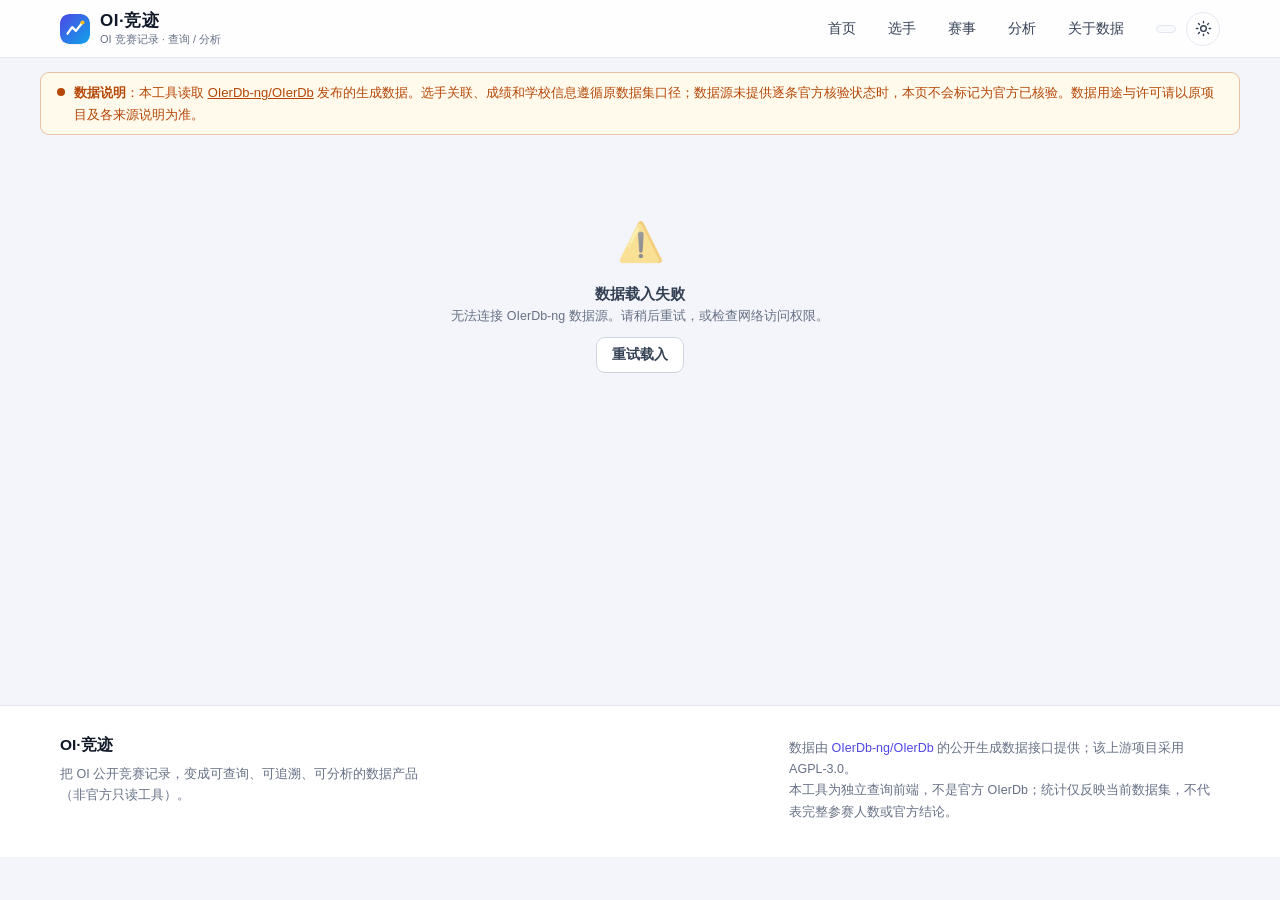
<file: index.html>
<!DOCTYPE html>
<html lang="zh-CN" data-theme="light">
<head>
<meta charset="UTF-8">
<meta name="viewport" content="width=device-width, initial-scale=1.0">
<title>OI·竞迹 — OIer 数据查询与分析</title>
<meta name="description" content="面向 OI 公开竞赛记录的查询与分析平台：选手档案、赛事结果、学校/地区分析、选手历程时间线。">
<link rel="stylesheet" href="assets/styles.css">
<link rel="icon" href="data:image/svg+xml,%3Csvg xmlns='http://www.w3.org/2000/svg' viewBox='0 0 32 32'%3E%3Crect width='32' height='32' rx='8' fill='%234338ca'/%3E%3Ctext x='16' y='22' font-size='15' font-family='sans-serif' font-weight='700' fill='white' text-anchor='middle'%3EOI%3C/text%3E%3C/svg%3E">
</head>
<body>

<header class="topbar">
  <div class="topbar-inner">
    <a class="brand" href="#/" aria-label="返回首页">
      <span class="brand-logo" aria-hidden="true">
        <svg viewBox="0 0 32 32" width="30" height="30">
          <rect width="32" height="32" rx="9" fill="url(#bg-grad)"></rect>
          <defs><linearGradient id="bg-grad" x1="0" y1="0" x2="1" y2="1">
            <stop offset="0" stop-color="#4f46e5"></stop><stop offset="1" stop-color="#0ea5e9"></stop>
          </linearGradient></defs>
          <path d="M8 21 L13 14 L17 18 L24 9" stroke="#fff" stroke-width="2.4" fill="none" stroke-linecap="round" stroke-linejoin="round"></path>
          <circle cx="24" cy="9" r="2.2" fill="#fbbf24"></circle>
        </svg>
      </span>
      <span class="brand-text">
        <b>OI·竞迹</b>
        <small>OI 竞赛记录 · 查询 / 分析</small>
      </span>
    </a>
    <nav class="mainnav" id="mainnav" aria-label="主导航">
      <a href="#/" data-nav="home">首页</a>
      <a href="#/players" data-nav="players">选手</a>
      <a href="#/contests" data-nav="contests">赛事</a>
      <a href="#/analysis" data-nav="analysis">分析</a>
      <a href="#/about" data-nav="about">关于数据</a>
    </nav>
    <div class="top-actions">
      <span class="ver-chip" id="ver-chip" title="OIerDb 数据版本"></span>
      <button class="theme-toggle" id="theme-toggle" type="button" aria-label="切换深浅色主题" title="切换深浅色主题">
        <svg class="ic-sun" viewBox="0 0 24 24" width="17" height="17" fill="none" stroke="currentColor" stroke-width="2" stroke-linecap="round"><circle cx="12" cy="12" r="4"></circle><path d="M12 2v2M12 20v2M4.9 4.9l1.4 1.4M17.7 17.7l1.4 1.4M2 12h2M20 12h2M4.9 19.1l1.4-1.4M17.7 6.3l1.4-1.4"></path></svg>
        <svg class="ic-moon" viewBox="0 0 24 24" width="17" height="17" fill="none" stroke="currentColor" stroke-width="2" stroke-linecap="round" stroke-linejoin="round"><path d="M21 12.8A9 9 0 1 1 11.2 3a7 7 0 0 0 9.8 9.8z"></path></svg>
      </button>
    </div>
  </div>
</header>

<div class="demo-banner" role="note">
  <span class="demo-banner-dot" aria-hidden="true"></span>
  <span><b>数据说明</b>：本工具读取 <a href="https://github.com/OIerDb-ng/OIerDb" target="_blank" rel="noopener">OIerDb-ng/OIerDb</a> 发布的生成数据。选手关联、成绩和学校信息遵循原数据集口径；数据源未提供逐条官方核验状态时，本页不会标记为官方已核验。数据用途与许可请以原项目及各来源说明为准。</span>
</div>

<main id="view" tabindex="-1"></main>

<footer class="site-footer">
  <div class="footer-inner">
    <div class="footer-brand">
      <b>OI·竞迹</b>
      <p>把 OI 公开竞赛记录，变成可查询、可追溯、可分析的数据产品（非官方只读工具）。</p>
    </div>
    <div class="footer-meta" id="footer-meta"></div>
    <div class="footer-note">
      数据由 <a href="https://github.com/OIerDb-ng/OIerDb" target="_blank" rel="noopener">OIerDb-ng/OIerDb</a> 的公开生成数据接口提供；该上游项目采用 AGPL-3.0。<br>
      本工具为独立查询前端，不是官方 OIerDb；统计仅反映当前数据集，不代表完整参赛人数或官方结论。
    </div>
  </div>
</footer>

<div id="toast" class="toast" role="status" aria-live="polite"></div>

<script src="assets/data.js"></script>
<script src="assets/app.js"></script>
</body>
</html>
</file>
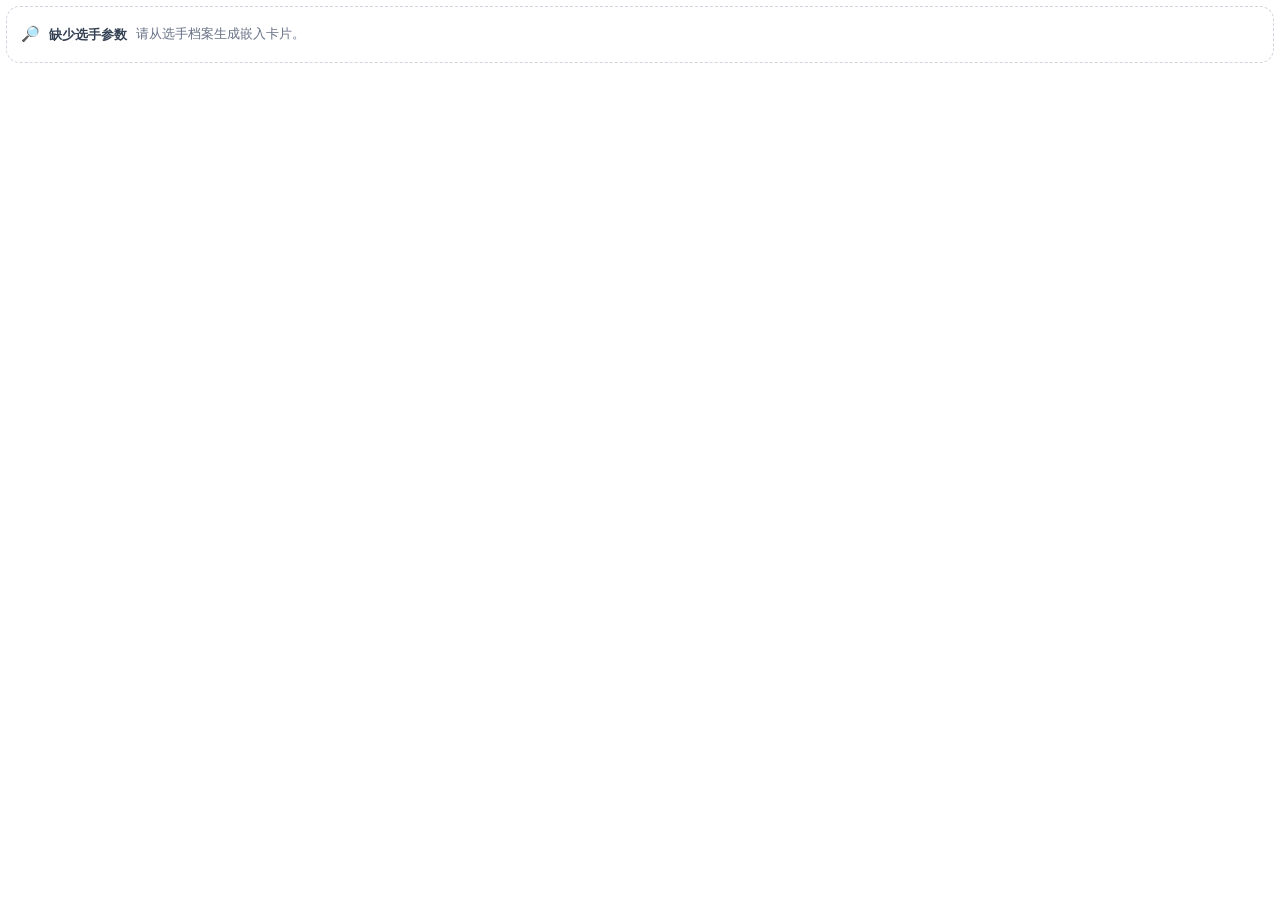
<file: card.html>
<!DOCTYPE html>
<html lang="zh-CN" data-theme="light">
<head>
<meta charset="UTF-8">
<meta name="viewport" content="width=device-width, initial-scale=1.0">
<title>选手卡片 · OI·竞迹</title>
<meta name="robots" content="noindex">
<meta name="color-scheme" content="light dark">
<link rel="stylesheet" href="assets/styles.css">
<link rel="stylesheet" href="assets/card.css">
<link rel="icon" href="data:image/svg+xml,%3Csvg xmlns='http://www.w3.org/2000/svg' viewBox='0 0 32 32'%3E%3Crect width='32' height='32' rx='8' fill='%234338ca'/%3E%3Ctext x='16' y='22' font-size='15' font-family='sans-serif' font-weight='700' fill='white' text-anchor='middle'%3EOI%3C/text%3E%3C/svg%3E">
</head>
<body class="card-page">
<div id="card"><div class="oc-state"><span class="oc-state-ic">⏳</span><b>正在载入…</b></div></div>
<script src="assets/card.js"></script>
</body>
</html>
</file>
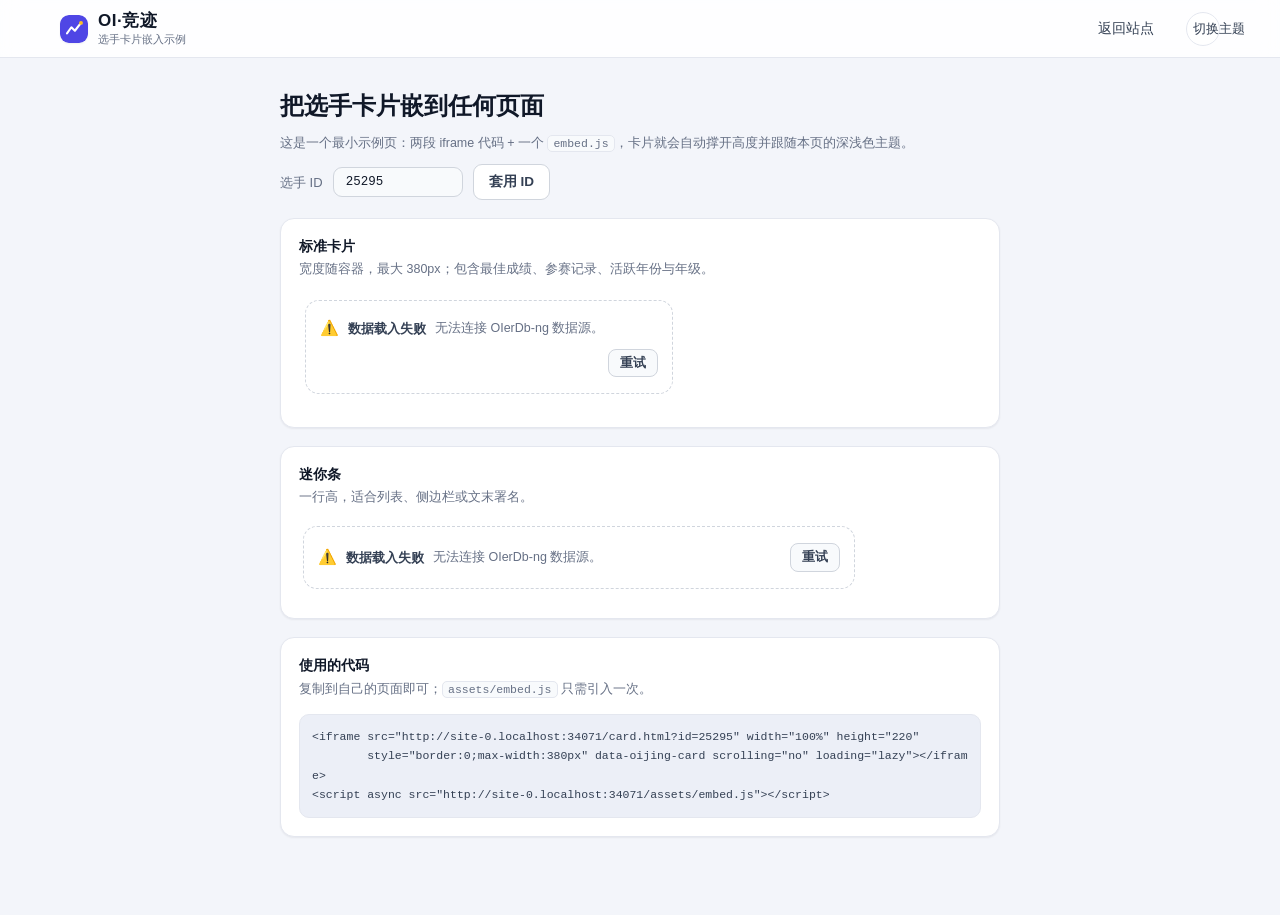
<file: embed-demo.html>
<!DOCTYPE html>
<html lang="zh-CN">
<head>
<meta charset="UTF-8">
<meta name="viewport" content="width=device-width, initial-scale=1.0">
<title>嵌入示例 · OI·竞迹 选手卡片</title>
<link rel="stylesheet" href="assets/styles.css">
<style>
  .demo-wrap { max-width: 760px; margin: 0 auto; padding: 32px 20px 60px; }
  .demo-wrap h1 { font-size: 24px; }
  .demo-block {
    background: var(--surface); border: 1px solid var(--line); border-radius: var(--radius);
    padding: 18px; margin-bottom: 18px; box-shadow: var(--shadow-sm);
  }
  .demo-block h2 { font-size: 14px; margin: 0 0 4px; }
  .demo-block p { font-size: 12.5px; color: var(--muted); margin: 0 0 14px; }
  .demo-bar { display: flex; gap: 10px; align-items: center; flex-wrap: wrap; margin-bottom: 18px; }
  .demo-person { display: flex; gap: 10px; align-items: center; flex-wrap: wrap; font-size: 13px; color: var(--muted); }
  .demo-person input {
    padding: 7px 12px; border-radius: 9px; border: 1px solid var(--line-strong);
    background: var(--surface-2); color: var(--ink); font-family: var(--mono); font-size: 12.5px; width: 130px;
  }
  #demo-theme { white-space: nowrap; }
  .demo-wrap code { font-family: var(--mono); font-size: 11.5px; background: var(--surface-2); border: 1px solid var(--line); border-radius: 5px; padding: 1px 5px; }
</style>
</head>
<body>

<header class="topbar">
  <div class="topbar-inner">
    <a class="brand" href="./">
      <span class="brand-logo" aria-hidden="true">
        <svg viewBox="0 0 32 32" width="28" height="28"><rect width="32" height="32" rx="9" fill="#4f46e5"></rect>
        <path d="M8 21 L13 14 L17 18 L24 9" stroke="#fff" stroke-width="2.4" fill="none" stroke-linecap="round" stroke-linejoin="round"></path>
        <circle cx="24" cy="9" r="2.2" fill="#fbbf24"></circle></svg>
      </span>
      <span class="brand-text"><b>OI·竞迹</b><small>选手卡片嵌入示例</small></span>
    </a>
    <nav class="mainnav" style="margin-left:auto"><a href="./">返回站点</a></nav>
    <button class="theme-toggle" id="demo-theme" type="button" title="切换深浅色">切换主题</button>
  </div>
</header>

<div class="demo-wrap">
  <h1>把选手卡片嵌到任何页面</h1>
  <p class="small muted">这是一个最小示例页：两段 iframe 代码 + 一个 <code>embed.js</code>，卡片就会自动撑开高度并跟随本页的深浅色主题。</p>

  <div class="demo-bar">
    <span class="demo-person">选手 ID <input id="demo-id" value="25295" inputmode="numeric"></span>
    <button class="btn" id="demo-apply" type="button">套用 ID</button>
  </div>

  <div class="demo-block">
    <h2>标准卡片</h2>
    <p>宽度随容器，最大 380px；包含最佳成绩、参赛记录、活跃年份与年级。</p>
    <iframe id="f-card" src="card.html?id=25295" width="100%" height="220" data-oijing-card scrolling="no"
            loading="lazy" style="border:0;max-width:380px"></iframe>
  </div>

  <div class="demo-block">
    <h2>迷你条</h2>
    <p>一行高，适合列表、侧边栏或文末署名。</p>
    <iframe id="f-mini" src="card.html?id=25295&variant=mini" width="100%" height="68" data-oijing-card scrolling="no"
            loading="lazy" style="border:0;max-width:560px"></iframe>
  </div>

  <div class="demo-block">
    <h2>使用的代码</h2>
    <p>复制到自己的页面即可；<code>assets/embed.js</code> 只需引入一次。</p>
    <pre id="demo-code" style="margin:0;padding:12px;overflow:auto;background:var(--bg-soft);border:1px solid var(--line);border-radius:10px;font-family:var(--mono);font-size:11.5px;line-height:1.7;color:var(--ink-2);white-space:pre-wrap;word-break:break-all"></pre>
  </div>
</div>

<div id="toast" class="toast" role="status" aria-live="polite"></div>

<script>
(function () {
  var base = location.href.replace(/[^/]*$/, '');
  function render() {
    var id = (document.getElementById('demo-id').value || '').trim() || '25295';
    document.getElementById('f-card').src = 'card.html?id=' + encodeURIComponent(id);
    document.getElementById('f-mini').src = 'card.html?id=' + encodeURIComponent(id) + '&variant=mini';
    document.getElementById('demo-code').textContent =
      '<iframe src="' + base + 'card.html?id=' + id + '" width="100%" height="220"\n' +
      '        style="border:0;max-width:380px" data-oijing-card scrolling="no" loading="lazy"></iframe>\n' +
      '<script async src="' + base + 'assets/embed.js"><\/script>';
  }
  document.getElementById('demo-apply').addEventListener('click', render);
  document.getElementById('demo-theme').addEventListener('click', function () {
    var next = document.documentElement.getAttribute('data-theme') === 'dark' ? 'light' : 'dark';
    document.documentElement.setAttribute('data-theme', next);
    Array.prototype.forEach.call(document.querySelectorAll('iframe'), function (f) {
      try { f.contentWindow.postMessage({ type: 'oijing-card-theme', theme: next }, '*'); } catch (e) {}
    });
  });
  var saved = null;
  try { saved = localStorage.getItem('oijing-theme'); } catch (e) {}
  document.documentElement.setAttribute('data-theme', saved || 'light');
  render();
})();
</script>
<script async src="assets/embed.js"></script>
</body>
</html>
</file>
<file: assets/styles.css>
/* ============================================================
   OI·竞迹 — styles.css
   设计系统：CSS 变量 + 浅色/深色主题
   ============================================================ */

:root {
  --bg: #f3f5fa;
  --bg-soft: #eceff7;
  --surface: #ffffff;
  --surface-2: #f8fafc;
  --ink: #101828;
  --ink-2: #344054;
  --muted: #667085;
  --line: #e4e7ef;
  --line-strong: #d0d5dd;

  --primary: #4f46e5;
  --primary-deep: #4338ca;
  --primary-soft: #eef2ff;
  --primary-ink: #3730a3;

  --ok: #067647;
  --ok-soft: #ecfdf3;
  --warn: #b54708;
  --warn-soft: #fffaeb;
  --danger: #b42318;
  --danger-soft: #fef3f2;

  --gold: #b45309;   --gold-bg: #fef3c7;   --gold-bd: #fcd34d;
  --silver: #475467; --silver-bg: #f2f4f7; --silver-bd: #d0d5dd;
  --bronze: #93370d; --bronze-bg: #ffedd5; --bronze-bd: #fdba74;
  --a1: #b42318;     --a1-bg: #fee4e2;     --a1-bd: #fda29b;
  --a2: #175cd3;     --a2-bg: #d1e9ff;     --a2-bd: #84caff;
  --a3: #475467;     --a3-bg: #f2f4f7;     --a3-bd: #d0d5dd;

  --t-noi: #4f46e5;
  --t-noip: #0e9fdd;
  --t-csps: #12b76a;
  --t-cspj: #f79009;

  --radius: 14px;
  --radius-sm: 9px;
  --shadow: 0 1px 2px rgba(16, 24, 40, .05), 0 8px 24px rgba(16, 24, 40, .07);
  --shadow-sm: 0 1px 2px rgba(16, 24, 40, .06);
  --font: -apple-system, BlinkMacSystemFont, "Segoe UI", "PingFang SC", "Hiragino Sans GB",
          "Microsoft YaHei", "Noto Sans CJK SC", "Source Han Sans SC", sans-serif;
  --mono: ui-monospace, SFMono-Regular, "SF Mono", Menlo, Consolas, "Liberation Mono", monospace;
}

[data-theme="dark"] {
  --bg: #0b1120;
  --bg-soft: #0e1526;
  --surface: #131c31;
  --surface-2: #182238;
  --ink: #e9eefb;
  --ink-2: #c6d0e4;
  --muted: #8b98b5;
  --line: #24304d;
  --line-strong: #33415f;

  --primary: #818cf8;
  --primary-deep: #6d7bf7;
  --primary-soft: #232d52;
  --primary-ink: #a5b4fc;

  --ok: #75e0a7;   --ok-soft: #14291e;
  --warn: #fdb022; --warn-soft: #2b2013;
  --danger: #fda29b; --danger-soft: #2e1a18;

  --gold: #fcd34d;   --gold-bg: #3a2c10;   --gold-bd: #6b4f16;
  --silver: #cbd5e1; --silver-bg: #24304d; --silver-bd: #3b4a6b;
  --bronze: #fdba74; --bronze-bg: #38240f; --bronze-bd: #6b4419;
  --a1: #fda29b;     --a1-bg: #3a1a17;     --a1-bd: #6b2f29;
  --a2: #84caff;     --a2-bg: #12283f;     --a2-bd: #1e4a72;
  --a3: #cbd5e1;     --a3-bg: #24304d;     --a3-bd: #3b4a6b;

  --shadow: 0 1px 2px rgba(0, 0, 0, .4), 0 8px 24px rgba(0, 0, 0, .35);
  --shadow-sm: 0 1px 2px rgba(0, 0, 0, .35);
}

* { box-sizing: border-box; }
html { scroll-behavior: smooth; }
body {
  margin: 0;
  font-family: var(--font);
  background: var(--bg);
  color: var(--ink);
  font-size: 15px;
  line-height: 1.65;
  -webkit-font-smoothing: antialiased;
}
a { color: var(--primary); text-decoration: none; }
a:hover { text-decoration: underline; }
h1, h2, h3, h4 { line-height: 1.3; margin: 0 0 .5em; color: var(--ink); }
p { margin: 0 0 .8em; }
::selection { background: var(--primary); color: #fff; }

/* ---------- 顶栏 ---------- */
.topbar {
  position: sticky; top: 0; z-index: 50;
  background: color-mix(in srgb, var(--surface) 86%, transparent);
  backdrop-filter: blur(10px);
  border-bottom: 1px solid var(--line);
}
.topbar-inner {
  max-width: 1200px; margin: 0 auto; padding: 10px 20px;
  display: flex; align-items: center; gap: 18px;
}
.brand { display: flex; align-items: center; gap: 10px; color: var(--ink); }
.brand:hover { text-decoration: none; }
.brand-logo svg { display: block; border-radius: 9px; box-shadow: var(--shadow-sm); }
.brand-text b { font-size: 17px; letter-spacing: .5px; display: block; line-height: 1.2; }
.brand-text small { color: var(--muted); font-size: 11px; display: block; line-height: 1.3; }
.mainnav { display: flex; gap: 4px; margin-left: auto; flex-wrap: wrap; }
.mainnav a {
  padding: 7px 14px; border-radius: 99px; color: var(--ink-2);
  font-size: 14px; font-weight: 500; transition: background .15s, color .15s;
}
.mainnav a:hover { background: var(--bg-soft); text-decoration: none; }
.mainnav a.active { background: var(--primary-soft); color: var(--primary-ink); font-weight: 600; }
.top-actions { display: flex; align-items: center; gap: 10px; }
.ver-chip {
  font-family: var(--mono); font-size: 11px; color: var(--muted);
  background: var(--surface-2); border: 1px solid var(--line);
  padding: 3px 9px; border-radius: 99px; white-space: nowrap;
}
.theme-toggle {
  display: grid; place-items: center; width: 34px; height: 34px;
  border-radius: 99px; border: 1px solid var(--line); background: var(--surface);
  color: var(--ink-2); cursor: pointer; transition: all .15s;
}
.theme-toggle:hover { border-color: var(--primary); color: var(--primary); }
[data-theme="light"] .ic-moon { display: none; }
[data-theme="dark"] .ic-sun { display: none; }

/* ---------- 演示横幅 ---------- */
.demo-banner {
  max-width: 1200px; margin: 14px auto 0; padding: 9px 16px;
  display: flex; align-items: baseline; gap: 9px;
  background: var(--warn-soft); color: var(--warn);
  border: 1px solid color-mix(in srgb, var(--warn) 30%, transparent);
  border-radius: var(--radius-sm); font-size: 13px;
}
.demo-banner b { font-weight: 650; }
.demo-banner a { color: inherit; text-decoration: underline; }
.demo-banner-dot {
  width: 8px; height: 8px; border-radius: 99px; background: var(--warn);
  flex: none; position: relative; top: -1px;
  animation: pulse 2s infinite;
}
@keyframes pulse {
  0%, 100% { opacity: 1; } 50% { opacity: .35; }
}

/* ---------- 布局 ---------- */
main { max-width: 1200px; margin: 0 auto; padding: 22px 20px 60px; min-height: 60vh; }
.view { animation: fadein .25s ease; }
@keyframes fadein { from { opacity: 0; transform: translateY(4px); } to { opacity: 1; transform: none; } }

.grid-2 { display: grid; grid-template-columns: 1fr 380px; gap: 20px; align-items: start; }
@media (max-width: 960px) { .grid-2 { grid-template-columns: 1fr; } }

.card {
  background: var(--surface); border: 1px solid var(--line);
  border-radius: var(--radius); box-shadow: var(--shadow-sm);
  padding: 18px 20px;
}
.card + .card { margin-top: 16px; }
.card-title {
  display: flex; align-items: center; justify-content: space-between; gap: 10px;
  font-size: 15px; font-weight: 650; margin-bottom: 12px;
}
.card-title .sub { font-size: 12px; color: var(--muted); font-weight: 400; }
.section-title { font-size: 20px; font-weight: 700; margin: 26px 0 14px; }
.section-title:first-child { margin-top: 4px; }

.muted { color: var(--muted); }
.small { font-size: 12.5px; }
.mono { font-family: var(--mono); }
.nowrap { white-space: nowrap; }

/* ---------- Hero ---------- */
.hero {
  position: relative; overflow: hidden;
  border-radius: 20px; padding: 52px 40px 46px;
  background:
    radial-gradient(600px 300px at 15% 0%, color-mix(in srgb, var(--primary) 16%, transparent), transparent 60%),
    radial-gradient(500px 260px at 85% 10%, color-mix(in srgb, var(--t-cspj) 12%, transparent), transparent 60%),
    radial-gradient(700px 320px at 60% 110%, color-mix(in srgb, var(--t-csps) 10%, transparent), transparent 60%),
    var(--surface);
  border: 1px solid var(--line);
  box-shadow: var(--shadow);
  text-align: center;
}
.hero:has(.autocomplete-menu:not([hidden])) { overflow: visible; }
.hero-badge {
  display: inline-flex; align-items: center; gap: 7px;
  font-size: 12.5px; font-weight: 550; color: var(--primary-ink);
  background: var(--primary-soft); border: 1px solid color-mix(in srgb, var(--primary) 25%, transparent);
  border-radius: 99px; padding: 4px 13px; margin-bottom: 16px;
}
.hero h1 { font-size: clamp(26px, 4vw, 40px); letter-spacing: .5px; margin-bottom: 10px; }
.hero h1 .grad {
  background: linear-gradient(90deg, var(--primary), var(--t-noip) 60%, var(--t-csps));
  -webkit-background-clip: text; background-clip: text; color: transparent;
}
.hero .sub { color: var(--muted); font-size: 15.5px; max-width: 620px; margin: 0 auto 26px; }

.search-big { max-width: 640px; margin: 0 auto; position: relative; }
.search-big input {
  width: 100%; padding: 15px 122px 15px 48px;
  font-size: 16px; font-family: var(--font); color: var(--ink);
  background: var(--surface); border: 1.5px solid var(--line-strong);
  border-radius: 99px; outline: none; box-shadow: var(--shadow);
  transition: border-color .15s, box-shadow .15s;
}
.search-big input:focus {
  border-color: var(--primary);
  box-shadow: 0 0 0 4px color-mix(in srgb, var(--primary) 16%, transparent), var(--shadow);
}
.search-big .s-ic {
  position: absolute; left: 17px; top: 50%; transform: translateY(-50%);
  color: var(--muted); pointer-events: none; display: grid;
}
.search-big > button {
  position: absolute; right: 6px; top: 50%; transform: translateY(-50%);
  padding: 9px 22px; border: 0; border-radius: 99px; cursor: pointer;
  background: linear-gradient(135deg, var(--primary), var(--primary-deep));
  color: #fff; font-size: 14.5px; font-weight: 600; font-family: var(--font);
  transition: filter .15s, transform .1s;
}
.search-big > button:hover { filter: brightness(1.1); }
.search-big > button:active { transform: translateY(-50%) scale(.97); }

.chip {
  display: inline-flex; align-items: center; gap: 5px;
  padding: 4px 12px; border-radius: 99px; font-size: 12.5px; font-weight: 500;
  background: var(--surface-2); border: 1px solid var(--line); color: var(--ink-2);
  cursor: pointer; transition: all .15s; white-space: nowrap;
}
a.chip:hover, button.chip:hover { border-color: var(--primary); color: var(--primary); text-decoration: none; }
.chip.on { background: var(--primary-soft); border-color: var(--primary); color: var(--primary-ink); font-weight: 600; }

/* ---------- 统计条 ---------- */
.stats-strip {
  display: grid; grid-template-columns: repeat(6, 1fr); gap: 12px; margin: 20px 0 4px;
}
@media (max-width: 900px) { .stats-strip { grid-template-columns: repeat(3, 1fr); } }
@media (max-width: 520px) { .stats-strip { grid-template-columns: repeat(2, 1fr); } }
.stat {
  background: var(--surface); border: 1px solid var(--line); border-radius: var(--radius);
  padding: 14px 16px; box-shadow: var(--shadow-sm);
}
.stat .v { font-size: 24px; font-weight: 750; letter-spacing: .3px; color: var(--ink); font-variant-numeric: tabular-nums; }
.stat .v small { font-size: 12px; color: var(--muted); font-weight: 400; margin-left: 2px; }
.stat .k { font-size: 12.5px; color: var(--muted); margin-top: 1px; }
.stat.hl { border-color: color-mix(in srgb, var(--primary) 40%, var(--line)); background: linear-gradient(180deg, var(--primary-soft), var(--surface) 70%); }
.stat.hl .v { color: var(--primary-ink); }

/* ---------- 徽章 ---------- */
.badge {
  display: inline-flex; align-items: center; gap: 4px;
  font-size: 11.5px; font-weight: 600; padding: 2px 9px;
  border-radius: 99px; border: 1px solid; line-height: 1.7; white-space: nowrap;
}
.badge.gold   { color: var(--gold);   background: var(--gold-bg);   border-color: var(--gold-bd); }
.badge.silver { color: var(--silver); background: var(--silver-bg); border-color: var(--silver-bd); }
.badge.bronze { color: var(--bronze); background: var(--bronze-bg); border-color: var(--bronze-bd); }
.badge.a1 { color: var(--a1); background: var(--a1-bg); border-color: var(--a1-bd); }
.badge.a2 { color: var(--a2); background: var(--a2-bg); border-color: var(--a2-bd); }
.badge.a3 { color: var(--a3); background: var(--a3-bg); border-color: var(--a3-bd); }
.badge.type { color: var(--muted); background: var(--surface-2); border-color: var(--line); font-weight: 500; }
.badge.ok   { color: var(--ok);   background: var(--ok-soft);   border-color: color-mix(in srgb, var(--ok) 35%, transparent); }
.badge.warn { color: var(--warn); background: var(--warn-soft); border-color: color-mix(in srgb, var(--warn) 40%, transparent); }
.badge.dup  { color: var(--a2); background: var(--a2-bg); border-color: var(--a2-bd); }
.badge.prov { color: var(--primary-ink); background: var(--primary-soft); border-color: color-mix(in srgb, var(--primary) 30%, transparent); }

/* ---------- 选手卡片 ---------- */
.people-grid { display: grid; grid-template-columns: repeat(auto-fill, minmax(272px, 1fr)); gap: 14px; }
.pcard {
  display: block; background: var(--surface); border: 1px solid var(--line);
  border-radius: var(--radius); padding: 16px 18px; color: var(--ink);
  box-shadow: var(--shadow-sm); transition: all .16s; position: relative;
}
a.pcard:hover {
  text-decoration: none; border-color: var(--primary);
  box-shadow: 0 4px 14px color-mix(in srgb, var(--primary) 18%, transparent);
  transform: translateY(-2px);
}
.pcard .nm { font-size: 17px; font-weight: 700; display: flex; align-items: center; gap: 8px; flex-wrap: wrap; }
.pcard .py { color: var(--muted); font-size: 11.5px; font-family: var(--mono); font-weight: 400; }
.pcard .meta { color: var(--muted); font-size: 13px; margin: 4px 0 10px; }
.pcard .row { display: flex; align-items: center; gap: 6px; flex-wrap: wrap; }
.pcard .yrs { font-size: 12px; color: var(--muted); margin-left: auto; font-variant-numeric: tabular-nums; }

/* ---------- 工具条 ---------- */
.toolbar {
  display: flex; gap: 10px; align-items: center; flex-wrap: wrap;
  background: var(--surface); border: 1px solid var(--line);
  border-radius: var(--radius); padding: 12px 14px; margin-bottom: 16px;
  box-shadow: var(--shadow-sm); position: sticky; top: 62px; z-index: 20;
}
.toolbar .grow { flex: 1; min-width: 180px; }
.toolbar input[type="search"], .toolbar input[type="text"], .toolbar select {
  padding: 8px 13px; border: 1px solid var(--line-strong); border-radius: var(--radius-sm);
  background: var(--surface-2); color: var(--ink); font-size: 14px; font-family: var(--font);
  outline: none; transition: border-color .15s, box-shadow .15s; width: 100%;
}
.toolbar select { width: auto; cursor: pointer; }
.toolbar input:focus, .toolbar select:focus {
  border-color: var(--primary);
  box-shadow: 0 0 0 3px color-mix(in srgb, var(--primary) 15%, transparent);
}
.toolbar .count { font-size: 12.5px; color: var(--muted); white-space: nowrap; }
.cond-toolbar {
  position: static; top: auto; z-index: auto;
  flex-direction: column; align-items: stretch; gap: 10px;
  background: var(--surface); border: 1px solid var(--line);
  border-radius: var(--radius); padding: 10px 14px;
}
.cond-toolbar > .cond-summary {
  display: flex; align-items: center; gap: 8px 14px; flex-wrap: wrap;
  cursor: pointer; list-style: none; outline: none;
}
.cond-toolbar > .cond-summary::-webkit-details-marker { display: none; }
.cond-toolbar > .cond-summary::before { content: '▸'; color: var(--primary); font-size: 14px; transition: transform .15s; }
.cond-toolbar[open] > .cond-summary::before { transform: rotate(90deg); }
.cond-toggle-label { margin-left: auto; font-size: 12px; color: var(--primary); white-space: nowrap; }
.cond-panel { display: flex; flex-direction: column; gap: 10px; }
.cond-toolbar[open] > .cond-panel { padding-top: 8px; }
.cond-header {
  display: flex; align-items: center; justify-content: space-between;
  gap: 12px; flex-wrap: wrap; margin-bottom: 2px;
}
.cond-title-box { display: flex; align-items: baseline; gap: 8px; flex-wrap: wrap; }
.cond-title { font-weight: 700; font-size: 14px; color: var(--ink); }
.cond-desc { font-size: 12px; color: var(--muted); }
.cond-actions { display: flex; align-items: center; gap: 8px; flex-wrap: wrap; }
.cond-list { display: flex; flex-direction: column; gap: 8px; }
.cond-row {
  display: flex; gap: 8px; align-items: center; flex-wrap: wrap;
  background: var(--surface-2); border: 1px solid var(--line);
  border-radius: var(--radius-sm); padding: 8px 10px;
}
.cond-row:focus-within { border-color: color-mix(in srgb, var(--primary) 40%, transparent); }
.cond-row .cond-no {
  font-size: 12px; font-weight: 650; color: var(--primary);
  background: var(--primary-soft); border: 1px solid color-mix(in srgb, var(--primary) 25%, transparent);
  border-radius: 4px; padding: 2px 8px; min-width: 48px; text-align: center;
}
.cond-row select, .cond-row input[data-f="score"] {
  padding: 6px 10px; border: 1px solid var(--line-strong); border-radius: var(--radius-sm);
  background: var(--surface); color: var(--ink); font-size: 13px; outline: none;
}
.cond-row input[data-f="score"] { width: 115px; flex: 0 1 115px; }
.cond-row select:focus, .cond-row input[data-f="score"]:focus {
  border-color: var(--primary);
  box-shadow: 0 0 0 2px color-mix(in srgb, var(--primary) 15%, transparent);
}
.cond-row select[data-f="type"] { min-width: 175px; flex: 1 1 175px; }
.cond-row select[data-f="award"] { min-width: 140px; flex: 1 1 140px; }
.cond-row select[data-f="year"] { min-width: 105px; flex: 0 1 115px; }
.cond-row .btn-remove-cond {
  padding: 5px 10px; font-size: 12px; color: var(--muted);
  border: 1px solid var(--line); background: transparent;
  border-radius: var(--radius-sm); cursor: pointer; transition: all .15s;
}
.cond-row .btn-remove-cond:hover {
  color: #e53e3e; border-color: #e53e3e;
  background: color-mix(in srgb, #e53e3e 10%, transparent);
}
.cond-foot {
  display: flex; align-items: center; justify-content: space-between;
  gap: 12px; margin-top: 4px; flex-wrap: wrap;
}
.cond-add {
  color: var(--primary); border-color: var(--primary);
  padding: 6px 12px; font-size: 13px; font-weight: 600;
}
.cond-add:hover { background: var(--primary-soft); }
.cond-chip {
  display: inline-block; padding: 2px 8px; margin: 0 2px;
  border-radius: 999px; border: 1px solid var(--line-strong);
  background: var(--surface-2); font-size: 12px;
}

.btn {
  display: inline-flex; align-items: center; gap: 6px;
  padding: 8px 15px; border-radius: var(--radius-sm); cursor: pointer;
  font-size: 13.5px; font-weight: 600; font-family: var(--font);
  border: 1px solid var(--line-strong); background: var(--surface); color: var(--ink-2);
  transition: all .15s; white-space: nowrap;
}
.btn:hover { border-color: var(--primary); color: var(--primary); }
.btn.primary {
  background: linear-gradient(135deg, var(--primary), var(--primary-deep));
  border-color: transparent; color: #fff;
}
.btn.primary:hover { filter: brightness(1.1); color: #fff; }
.btn svg { flex: none; }

/* ---------- 提示条 ---------- */
.callout {
  display: flex; gap: 10px; align-items: flex-start;
  border-radius: var(--radius-sm); padding: 11px 15px; font-size: 13.5px;
  border: 1px solid; margin-bottom: 14px;
}
.callout .ic { flex: none; margin-top: 2px; }
.callout.info { background: var(--primary-soft); border-color: color-mix(in srgb, var(--primary) 28%, transparent); color: var(--primary-ink); }
.callout.warn { background: var(--warn-soft); border-color: color-mix(in srgb, var(--warn) 35%, transparent); color: var(--warn); }
.callout.ok   { background: var(--ok-soft); border-color: color-mix(in srgb, var(--ok) 30%, transparent); color: var(--ok); }
.callout a { color: inherit; text-decoration: underline; }

/* ---------- 表格 ---------- */
.table-wrap {
  background: var(--surface); border: 1px solid var(--line);
  border-radius: var(--radius); box-shadow: var(--shadow-sm);
  overflow: auto; max-height: 70vh;
}
table.tbl { width: 100%; border-collapse: collapse; font-size: 14px; min-width: 640px; }
.tbl thead th {
  position: sticky; top: 0; z-index: 5;
  background: var(--surface-2); color: var(--muted);
  font-size: 12px; font-weight: 650; text-transform: none; letter-spacing: .3px;
  text-align: left; padding: 10px 14px; border-bottom: 1px solid var(--line);
  white-space: nowrap; user-select: none;
}
.tbl thead th.sortable { cursor: pointer; }
.tbl thead th.sortable:hover { color: var(--primary); }
.tbl thead th .arr { font-size: 10px; margin-left: 3px; color: var(--primary); }
.tbl tbody td { padding: 9px 14px; border-bottom: 1px solid var(--line); vertical-align: middle; }
.tbl tbody tr:last-child td { border-bottom: 0; }
.tbl tbody tr { transition: background .12s; }
.tbl tbody tr:hover { background: var(--surface-2); }
.tbl .num { font-variant-numeric: tabular-nums; text-align: right; }
.tbl .nm-cell { font-weight: 600; white-space: nowrap; }
.rank-pill {
  display: inline-grid; place-items: center; min-width: 26px; height: 24px; padding: 0 6px;
  border-radius: 7px; font-weight: 700; font-size: 12.5px; font-variant-numeric: tabular-nums;
  background: var(--surface-2); border: 1px solid var(--line); color: var(--ink-2);
}
.rank-pill.r1 { background: var(--gold-bg); border-color: var(--gold-bd); color: var(--gold); }
.rank-pill.r2 { background: var(--silver-bg); border-color: var(--silver-bd); color: var(--silver); }
.rank-pill.r3 { background: var(--bronze-bg); border-color: var(--bronze-bd); color: var(--bronze); }

/* ---------- 选手档案页 ---------- */
.crumb { font-size: 13px; color: var(--muted); margin-bottom: 14px; display: flex; gap: 6px; align-items: center; flex-wrap: wrap; }
.crumb a { color: var(--muted); }
.crumb a:hover { color: var(--primary); }

.profile-head {
  background:
    radial-gradient(500px 200px at 90% 0%, color-mix(in srgb, var(--primary) 12%, transparent), transparent 60%),
    var(--surface);
  border: 1px solid var(--line); border-radius: 20px;
  padding: 26px 30px; box-shadow: var(--shadow);
  display: flex; gap: 22px; align-items: flex-start; flex-wrap: wrap;
}
.avatar {
  width: 68px; height: 68px; border-radius: 18px; flex: none;
  display: grid; place-items: center; font-size: 26px; font-weight: 800; color: #fff;
  background: linear-gradient(135deg, var(--primary), var(--t-noip));
  box-shadow: var(--shadow-sm); letter-spacing: 1px;
}
.profile-head .info { flex: 1; min-width: 240px; }
.profile-head h1 { font-size: 27px; margin-bottom: 2px; display: flex; align-items: center; gap: 10px; flex-wrap: wrap; }
.profile-head .alias { color: var(--muted); font-size: 13px; }
.profile-head .tags { display: flex; gap: 7px; flex-wrap: wrap; margin-top: 10px; }
.profile-stats { display: flex; gap: 26px; flex-wrap: wrap; align-self: center; }
.pstat { text-align: center; }
.pstat .v { font-size: 22px; font-weight: 750; color: var(--ink); font-variant-numeric: tabular-nums; }
.pstat .v small { font-size: 12px; color: var(--muted); font-weight: 400; }
.pstat .k { font-size: 12px; color: var(--muted); }

/* ---------- 时间线 ---------- */
.timeline { position: relative; margin: 6px 0 0 8px; padding-left: 26px; }
.timeline::before {
  content: ""; position: absolute; left: 7px; top: 6px; bottom: 6px; width: 2px;
  background: linear-gradient(180deg, var(--primary), color-mix(in srgb, var(--primary) 15%, var(--line)));
  border-radius: 2px;
}
.tl-year {
  position: relative; font-size: 13px; font-weight: 750; color: var(--primary-ink);
  margin: 18px 0 10px; letter-spacing: .5px;
}
.tl-year::before {
  content: ""; position: absolute; left: -25px; top: 6px;
  width: 12px; height: 12px; border-radius: 99px;
  background: var(--surface); border: 3px solid var(--primary);
}
.tl-year:first-child { margin-top: 2px; }
.tl-item {
  position: relative; background: var(--surface); border: 1px solid var(--line);
  border-radius: var(--radius); padding: 13px 17px; margin-bottom: 10px;
  box-shadow: var(--shadow-sm); transition: all .15s;
}
.tl-item:hover { border-color: color-mix(in srgb, var(--primary) 45%, var(--line)); }
.tl-item::before {
  content: ""; position: absolute; left: -23px; top: 20px;
  width: 8px; height: 8px; border-radius: 99px; background: var(--line-strong);
}
.tl-item.top::before { background: var(--gold); box-shadow: 0 0 0 3px var(--gold-bg); }
.tl-item .l1 { display: flex; align-items: center; gap: 8px; flex-wrap: wrap; }
.tl-item .cname { font-weight: 700; font-size: 15px; }
.tl-item .l1 .sp { margin-left: auto; font-size: 12px; color: var(--muted); }
.tl-item .l2 { display: flex; gap: 14px; flex-wrap: wrap; margin-top: 6px; font-size: 13px; color: var(--ink-2); }
.tl-item .l2 b { font-variant-numeric: tabular-nums; color: var(--ink); }
.tl-item .l3 { margin-top: 7px; display: flex; gap: 6px; align-items: center; flex-wrap: wrap; font-size: 12px; color: var(--muted); }
.tl-item .note-line {
  margin-top: 8px; padding: 7px 11px; border-radius: 8px; font-size: 12.5px;
  background: var(--warn-soft); color: var(--warn); border: 1px dashed color-mix(in srgb, var(--warn) 45%, transparent);
}
.type-dot { width: 9px; height: 9px; border-radius: 3px; display: inline-block; flex: none; }
.type-dot.NOI { background: var(--t-noi); } .type-dot.NOIP { background: var(--t-noip); }
.type-dot.CSP-S { background: var(--t-csps); } .type-dot.CSP-J { background: var(--t-cspj); }

/* ---------- 赛事卡片 ---------- */
.contest-groups { display: grid; gap: 18px; }
.contest-grid { display: grid; grid-template-columns: repeat(auto-fill, minmax(255px, 1fr)); gap: 12px; }
.ccard {
  display: block; background: var(--surface); border: 1px solid var(--line);
  border-radius: var(--radius); padding: 15px 18px; color: var(--ink);
  box-shadow: var(--shadow-sm); transition: all .16s;
}
a.ccard:hover { text-decoration: none; border-color: var(--primary); transform: translateY(-2px); box-shadow: var(--shadow); }
.ccard .t { display: flex; align-items: center; gap: 8px; font-weight: 700; font-size: 15.5px; }
.ccard .full { color: var(--muted); font-size: 12.5px; margin: 3px 0 9px; }
.ccard .row { display: flex; gap: 6px; align-items: center; flex-wrap: wrap; }
.ccard .cnt { margin-left: auto; font-size: 12px; color: var(--muted); font-variant-numeric: tabular-nums; }

/* ---------- 图表 ---------- */
.bars { display: grid; gap: 9px; }
.bar-row { display: grid; grid-template-columns: 150px 1fr 56px; gap: 12px; align-items: center; font-size: 13.5px; }
.bar-row .lb { color: var(--ink-2); text-align: right; overflow: hidden; text-overflow: ellipsis; white-space: nowrap; }
.bar-row .lb a { color: var(--ink-2); font-weight: 550; }
.bar-row .lb a:hover { color: var(--primary); }
.bar-track { height: 20px; background: var(--bg-soft); border-radius: 6px; overflow: hidden; position: relative; }
.bar-fill {
  height: 100%; width: 0; border-radius: 6px;
  background: linear-gradient(90deg, color-mix(in srgb, var(--primary) 75%, var(--t-noip)), var(--primary));
  transition: width .9s cubic-bezier(.22, .8, .36, 1);
}
.bar-fill.c-noi { background: linear-gradient(90deg, #6366f1, var(--t-noi)); }
.bar-fill.c-noip { background: linear-gradient(90deg, #38bdf8, var(--t-noip)); }
.bar-fill.c-csps { background: linear-gradient(90deg, #34d399, var(--t-csps)); }
.bar-fill.c-cspj { background: linear-gradient(90deg, #fbbf24, var(--t-cspj)); }
.bar-row .vl { font-weight: 700; font-variant-numeric: tabular-nums; color: var(--ink); }
.bar-row .vl small { font-weight: 400; color: var(--muted); }
@media (max-width: 640px) { .bar-row { grid-template-columns: 96px 1fr 48px; } }

.legend { display: flex; gap: 14px; flex-wrap: wrap; font-size: 12.5px; color: var(--muted); margin: 4px 0 12px; }
.legend .li { display: inline-flex; align-items: center; gap: 6px; }
.legend .sw { width: 11px; height: 11px; border-radius: 3.5px; }

.stacked-row { display: grid; grid-template-columns: 110px 1fr; gap: 12px; align-items: center; margin-bottom: 9px; font-size: 13px; }
.stacked-track { display: flex; height: 22px; border-radius: 6px; overflow: hidden; background: var(--bg-soft); }
.stacked-seg { height: 100%; width: 0; transition: width .9s cubic-bezier(.22, .8, .36, 1); }
.stacked-seg:hover { filter: brightness(1.12); }
.seg-gold { background: linear-gradient(180deg, #fcd34d, #f59e0b); }
.seg-silver { background: linear-gradient(180deg, #cbd5e1, #94a3b8); }
.seg-bronze { background: linear-gradient(180deg, #fdba74, #ea8c3f); }
.seg-a1 { background: linear-gradient(180deg, #fda29b, #f0685c); }
.seg-a2 { background: linear-gradient(180deg, #84caff, #4aa3f0); }
.seg-a3 { background: linear-gradient(180deg, #cbd5e1, #98a2b3); }

.svg-chart { width: 100%; height: auto; display: block; }
.svg-chart text { font-family: var(--font); }

.metric-toggle { display: inline-flex; border: 1px solid var(--line-strong); border-radius: 99px; overflow: hidden; background: var(--surface-2); }
.metric-toggle button {
  border: 0; background: transparent; padding: 6px 15px; cursor: pointer;
  font-size: 13px; font-family: var(--font); color: var(--muted); font-weight: 550; transition: all .15s;
}
.metric-toggle button.on { background: var(--primary); color: #fff; }

/* ---------- Tab ---------- */
.tabs { display: flex; gap: 6px; margin-bottom: 16px; flex-wrap: wrap; }
.tabs button {
  padding: 8px 18px; border-radius: 99px; cursor: pointer; font-size: 14px; font-weight: 600;
  border: 1px solid var(--line); background: var(--surface); color: var(--ink-2);
  font-family: var(--font); transition: all .15s;
}
.tabs button:hover { border-color: var(--primary); color: var(--primary); }
.tabs button.on { background: var(--primary); border-color: var(--primary); color: #fff; box-shadow: var(--shadow-sm); }

/* ---------- 关于页 / 数据模型图 ---------- */
.model-diagram { display: grid; gap: 10px; }
.model-stage {
  display: flex; align-items: center; gap: 14px;
  background: var(--surface-2); border: 1px solid var(--line);
  border-radius: var(--radius-sm); padding: 12px 16px;
}
.model-stage .n {
  width: 30px; height: 30px; flex: none; border-radius: 9px; display: grid; place-items: center;
  background: var(--primary-soft); color: var(--primary-ink); font-weight: 800; font-size: 14px;
}
.model-stage .t b { display: block; font-size: 14px; }
.model-stage .t span { font-size: 12.5px; color: var(--muted); }
.model-arrow { text-align: center; color: var(--muted); font-size: 15px; line-height: 1; margin: -4px 0; }

.kv-grid { display: grid; grid-template-columns: repeat(auto-fill, minmax(230px, 1fr)); gap: 10px; }
.kv {
  background: var(--surface-2); border: 1px solid var(--line); border-radius: var(--radius-sm);
  padding: 10px 14px; font-size: 13px;
}
.kv b { display: block; font-size: 13.5px; margin-bottom: 2px; }
.kv span { color: var(--muted); }

.src-card { border: 1px solid var(--line); border-radius: var(--radius-sm); padding: 13px 16px; background: var(--surface-2); }
.src-card + .src-card { margin-top: 10px; }
.src-card .t { display: flex; gap: 8px; align-items: center; flex-wrap: wrap; font-weight: 650; font-size: 14px; }
.src-card .d { font-size: 12.5px; color: var(--muted); margin-top: 5px; }

.dl-cols { display: grid; grid-template-columns: 1fr 1fr; gap: 16px; }
@media (max-width: 760px) { .dl-cols { grid-template-columns: 1fr; } }
.dl-list { margin: 0; padding-left: 20px; font-size: 14px; color: var(--ink-2); }
.dl-list li { margin-bottom: 7px; }
.dl-list.no li::marker { color: var(--danger); }
.dl-list.yes li::marker { color: var(--ok); }

/* ---------- 空状态 / 页脚 / Toast ---------- */
.empty { text-align: center; padding: 54px 20px; color: var(--muted); }
.empty .big { font-size: 38px; margin-bottom: 8px; opacity: .5; }
.empty b { color: var(--ink-2); }

.site-footer { border-top: 1px solid var(--line); background: var(--surface); margin-top: 30px; }
.footer-inner {
  max-width: 1200px; margin: 0 auto; padding: 26px 20px 34px;
  display: grid; grid-template-columns: 1.2fr 1fr 1.4fr; gap: 26px;
}
@media (max-width: 860px) { .footer-inner { grid-template-columns: 1fr; gap: 18px; } }
.footer-brand b { font-size: 15.5px; }
.footer-brand p, .footer-note { font-size: 12.5px; color: var(--muted); margin: 6px 0 0; line-height: 1.7; }
.footer-meta { font-size: 12.5px; color: var(--muted); display: grid; gap: 4px; align-content: start; }
.footer-meta b { color: var(--ink-2); }

.toast {
  position: fixed; left: 50%; bottom: 30px; transform: translateX(-50%) translateY(20px);
  background: var(--ink); color: var(--bg); padding: 10px 20px; border-radius: 99px;
  font-size: 13.5px; font-weight: 550; box-shadow: var(--shadow);
  opacity: 0; pointer-events: none; transition: all .3s; z-index: 100; max-width: 86vw;
}
.toast.show { opacity: 1; transform: translateX(-50%) translateY(0); }

/* ---------- 杂项 ---------- */
.pill-row { display: flex; gap: 7px; flex-wrap: wrap; }
.split { display: flex; align-items: center; justify-content: space-between; gap: 12px; flex-wrap: wrap; }
hr.sep { border: 0; border-top: 1px solid var(--line); margin: 18px 0; }
.school-hist { display: flex; gap: 8px; flex-wrap: wrap; align-items: center; }
.school-hist .sh {
  display: inline-flex; align-items: center; gap: 7px; font-size: 13px;
  background: var(--surface-2); border: 1px solid var(--line); border-radius: 99px; padding: 5px 13px;
}
.school-hist .sh .st { font-size: 11px; color: var(--muted); }
.school-hist .arr { color: var(--muted); }
.backtop { display: none; }
@media (max-width: 640px) {
  main { padding: 16px 12px 50px; }
  .hero { padding: 36px 18px 32px; }
  .profile-head { padding: 20px; }
  .toolbar { position: static; }
  .topbar-inner { padding: 8px 12px; gap: 10px; }
  .brand-text small { display: none; }
  .ver-chip { display: none; }
}

/* ---- 年级 / 届别 徽标 ---- */
.badge.grade { color: var(--primary-ink); background: var(--primary-soft); border-color: color-mix(in srgb, var(--primary) 28%, transparent); font-weight: 600; }
.badge.grade.grad { color: var(--muted); background: var(--surface-2); border-color: var(--line); font-weight: 500; }

/* ---- 省份 / 学校 实体命中 chips ---- */
.entity-hits { display: flex; flex-wrap: wrap; gap: 8px; margin: 0 0 14px; }
.entity-hits .chip {
  display: inline-flex; align-items: center; gap: 6px; padding: 6px 11px; border-radius: 999px;
  border: 1px solid var(--line); background: var(--surface); color: var(--ink); font-size: 13px; text-decoration: none;
  transition: border-color .15s, background .15s, transform .15s;
}
.entity-hits .chip:hover { border-color: var(--primary); background: var(--primary-soft); transform: translateY(-1px); }
.entity-hits .chip .py { font-family: var(--mono, ui-monospace, monospace); font-size: 11.5px; color: var(--muted); }
.entity-hits .chip .n { font-size: 11.5px; color: var(--muted); padding-left: 6px; border-left: 1px solid var(--line); }
.entity-hits .chip.prov { border-color: color-mix(in srgb, var(--primary) 35%, transparent); }

/* Province / school autocomplete suggestions */
.entity-autocomplete { position: relative; width: 100%; }
.autocomplete-menu {
  position: absolute; z-index: 80; top: calc(100% + 5px); left: 0; right: 0;
  max-height: 280px; overflow-y: auto; padding: 5px;
  background: var(--surface); border: 1px solid var(--line-strong); border-radius: 10px;
  box-shadow: var(--shadow); 
}
.autocomplete-menu[hidden] { display: none; }
.suggestion {
  width: 100%; display: flex; align-items: center; justify-content: space-between; gap: 12px;
  padding: 8px 10px; border: 0; border-radius: 7px; background: transparent; color: var(--ink);
  font: inherit; text-align: left; cursor: pointer;
}
.suggestion:hover, .suggestion:focus { background: var(--primary-soft); outline: none; }
.suggestion small { color: var(--muted); font-size: 11px; white-space: nowrap; }
.more-results { display: flex; margin: 16px auto 28px; }

/* ============================================================
   嵌入选手卡片：档案页按钮 + 弹窗
   ============================================================ */
.profile-side { display: flex; flex-direction: column; gap: 10px; align-items: stretch; flex: none; }
.btn.embed-btn { justify-content: center; }
.btn.embed-btn .em-ic { font-size: 13px; line-height: 1; }

.modal-backdrop {
  position: fixed; inset: 0; z-index: 200;
  background: rgba(16, 24, 40, .52);
  -webkit-backdrop-filter: blur(3px); backdrop-filter: blur(3px);
  display: flex; align-items: center; justify-content: center;
  padding: 18px;
  animation: modal-fade .16s ease;
}
@keyframes modal-fade { from { opacity: 0; } to { opacity: 1; } }
.modal {
  width: min(820px, 100%); max-height: calc(100vh - 36px); overflow: auto;
  background: var(--surface); color: var(--ink);
  border: 1px solid var(--line); border-radius: 16px;
  box-shadow: 0 24px 64px rgba(16, 24, 40, .28);
}
.modal-head {
  display: flex; align-items: flex-start; gap: 14px;
  padding: 18px 20px 14px; border-bottom: 1px solid var(--line);
  position: sticky; top: 0; background: var(--surface); z-index: 2;
}
.modal-head h3 { margin: 0; font-size: 17px; }
.modal-head p { margin: 3px 0 0; }
.modal-close {
  margin-left: auto; flex: none; width: 32px; height: 32px; cursor: pointer;
  border-radius: 9px; border: 1px solid var(--line); background: var(--surface-2);
  color: var(--ink-2); font-size: 18px; line-height: 1; font-family: var(--font);
}
.modal-close:hover { border-color: var(--danger); color: var(--danger); }
.modal-body { padding: 16px 20px 20px; }

.embed-stage {
  border: 1px solid var(--line); border-radius: 12px; overflow: hidden;
  background:
    linear-gradient(45deg, color-mix(in srgb, var(--line) 45%, transparent) 25%, transparent 25%, transparent 75%, color-mix(in srgb, var(--line) 45%, transparent) 75%) 0 0/16px 16px,
    linear-gradient(45deg, color-mix(in srgb, var(--line) 45%, transparent) 25%, transparent 25%, transparent 75%, color-mix(in srgb, var(--line) 45%, transparent) 75%) 8px 8px/16px 16px,
    var(--surface-2);
}
.embed-stage-head {
  display: flex; align-items: center; justify-content: space-between; gap: 10px;
  padding: 7px 12px; font-size: 11.5px; color: var(--muted);
  background: var(--surface); border-bottom: 1px solid var(--line);
  font-weight: 600; letter-spacing: .2px;
}
.embed-preview { padding: 16px; display: flex; justify-content: center; min-height: 120px; }
.embed-preview iframe { border: 0; width: 100%; max-width: 380px; display: block; }
.embed-preview.is-mini iframe { max-width: 560px; }

.embed-controls { display: flex; flex-wrap: wrap; gap: 14px 22px; margin: 16px 0 4px; }
.embed-field { display: flex; flex-direction: column; gap: 6px; }
.embed-field > label { font-size: 11.5px; font-weight: 700; color: var(--muted); letter-spacing: .3px; }
.seg { display: inline-flex; border: 1px solid var(--line-strong); border-radius: 10px; overflow: hidden; background: var(--surface-2); }
.seg button {
  padding: 6px 13px; font-size: 12.5px; font-weight: 600; font-family: var(--font);
  border: 0; background: transparent; color: var(--ink-2); cursor: pointer; white-space: nowrap;
}
.seg button + button { border-left: 1px solid var(--line); }
.seg button:hover { color: var(--primary); }
.seg button.on { background: var(--primary); color: #fff; }
.embed-check { display: inline-flex; align-items: center; gap: 7px; font-size: 12.5px; color: var(--ink-2); cursor: pointer; }
.embed-check input { accent-color: var(--primary); width: 15px; height: 15px; }

.embed-code { margin-top: 14px; }
.embed-code-head { display: flex; align-items: center; gap: 8px; margin-bottom: 6px; }
.embed-code-head span { font-size: 11.5px; font-weight: 700; color: var(--muted); letter-spacing: .3px; }
.embed-code pre {
  margin: 0; padding: 12px 13px; overflow: auto; max-height: 168px;
  background: var(--bg-soft); border: 1px solid var(--line); border-radius: 10px;
  font-family: var(--mono); font-size: 11.5px; line-height: 1.7; color: var(--ink-2);
  white-space: pre-wrap; word-break: break-all;
}
.modal-foot { display: flex; align-items: center; gap: 9px; flex-wrap: wrap; margin-top: 14px; }
.modal-foot .hint { font-size: 11.5px; color: var(--muted); flex: 1 1 240px; min-width: 180px; }
.modal-note {
  margin-top: 14px; font-size: 11.5px; color: var(--muted); line-height: 1.7;
  border-top: 1px dashed var(--line); padding-top: 11px;
}
.modal-note code {
  font-family: var(--mono); font-size: 11px; background: var(--surface-2);
  border: 1px solid var(--line); border-radius: 5px; padding: 1px 5px;
}
@media (max-width: 600px) {
  .modal-backdrop { padding: 0; align-items: flex-end; }
  .modal { border-radius: 16px 16px 0 0; max-height: 92vh; width: 100%; }
  .modal-body { padding: 14px; }
  .embed-preview { padding: 10px; }
}

/* 行内代码（关于页等） */
.card p code, .card li code {
  font-family: var(--mono); font-size: 12px;
  background: var(--surface-2); border: 1px solid var(--line);
  border-radius: 5px; padding: 1px 5px; color: var(--ink-2);
}
</file>
<file: assets/card.css>
/* ============================================================
   OI·竞迹 — 可嵌入选手卡片（card.html 专用）
   复用 assets/styles.css 的设计令牌（颜色 / 字体 / 主题）
   ============================================================ */

body.card-page {
  margin: 0;
  padding: 6px;
  background: transparent;
  font-family: var(--font);
  color: var(--ink);
  font-size: 14px;
  line-height: 1.5;
  -webkit-font-smoothing: antialiased;
  overflow: hidden;
}
body.card-page.is-mini { padding: 4px; }
body.card-page a { text-decoration: none; color: inherit; }

/* ---------- 卡片外框 ---------- */
.oc-card {
  display: block;
  position: relative;
  overflow: hidden;
  background: var(--surface);
  border: 1px solid var(--line);
  border-radius: 14px;
  box-shadow: 0 1px 2px rgba(16, 24, 40, .06);
  transition: border-color .16s ease, box-shadow .16s ease, transform .16s ease;
}
.oc-card:hover {
  border-color: color-mix(in srgb, var(--primary) 45%, var(--line));
  box-shadow: 0 8px 22px rgba(16, 24, 40, .12);
}
.oc-card.oc-static { cursor: default; }
.oc-card.oc-static:hover { border-color: var(--line); box-shadow: 0 1px 2px rgba(16, 24, 40, .06); }

.oc-accent {
  height: 4px;
  background: linear-gradient(90deg, #4f46e5 0%, #6366f1 45%, #0ea5e9 100%);
}
[data-theme="dark"] .oc-accent { background: linear-gradient(90deg, #818cf8 0%, #60a5fa 55%, #22d3ee 100%); }

/* ---------- 头部 ---------- */
.oc-body { padding: 12px 14px 0; }
.oc-head { display: flex; align-items: flex-start; gap: 11px; }

.oc-avatar {
  flex: none;
  width: 40px; height: 40px;
  border-radius: 12px;
  display: grid; place-items: center;
  font-size: 17px; font-weight: 800; color: #fff;
  letter-spacing: .5px;
  background: linear-gradient(135deg, var(--primary), #0ea5e9);
  box-shadow: inset 0 -1px 0 rgba(0, 0, 0, .12);
}

.oc-id { flex: 1; min-width: 0; }
.oc-name {
  display: flex; align-items: baseline; gap: 6px;
  font-size: 16.5px; font-weight: 750; letter-spacing: .2px;
  color: var(--ink);
  white-space: nowrap; overflow: hidden; text-overflow: ellipsis;
}
.oc-name .oc-py {
  font-family: var(--mono); font-size: 10.5px; font-weight: 500;
  color: var(--muted); letter-spacing: 0;
}
.oc-sub {
  margin-top: 2px;
  font-size: 12px; color: var(--muted);
  white-space: nowrap; overflow: hidden; text-overflow: ellipsis;
}
.oc-sub .oc-dot { opacity: .55; margin: 0 4px; }

.oc-medal {
  flex: none;
  display: inline-flex; align-items: center; gap: 4px;
  padding: 3px 9px; border-radius: 99px;
  font-size: 11.5px; font-weight: 700; white-space: nowrap;
  border: 1px solid var(--line-strong); background: var(--surface-2); color: var(--ink-2);
}
.oc-medal.gold   { color: var(--gold);   background: var(--gold-bg);   border-color: var(--gold-bd); }
.oc-medal.silver { color: var(--silver); background: var(--silver-bg); border-color: var(--silver-bd); }
.oc-medal.bronze { color: var(--bronze); background: var(--bronze-bg); border-color: var(--bronze-bd); }
.oc-medal.a1 { color: var(--a1); background: var(--a1-bg); border-color: var(--a1-bd); }
.oc-medal.a2 { color: var(--a2); background: var(--a2-bg); border-color: var(--a2-bd); }
.oc-medal.a3 { color: var(--a3); background: var(--a3-bg); border-color: var(--a3-bd); }

/* ---------- 最佳成绩条 ---------- */
.oc-best {
  display: flex; align-items: center; gap: 7px; flex-wrap: wrap;
  margin: 10px 0 0;
  padding: 7px 10px;
  border-radius: 10px;
  background: var(--surface-2);
  border: 1px solid var(--line);
  font-size: 12px; color: var(--ink-2);
}
.oc-best .oc-best-label { font-size: 10.5px; font-weight: 700; letter-spacing: .4px; color: var(--muted); text-transform: uppercase; }
.oc-best b { font-weight: 650; }
.oc-best .oc-best-rank { color: var(--ink); font-weight: 700; font-variant-numeric: tabular-nums; }
.oc-best .oc-best-score { color: var(--muted); font-variant-numeric: tabular-nums; }

/* ---------- 统计 ---------- */
.oc-stats {
  display: grid;
  grid-template-columns: repeat(4, minmax(0, 1fr));
  margin: 10px 0 0;
  border-top: 1px solid var(--line);
  padding-top: 8px;
}
.oc-stat { text-align: left; min-width: 0; }
.oc-stat + .oc-stat { border-left: 1px solid var(--line); padding-left: 9px; }
.oc-stat b {
  display: block; font-size: 13.5px; font-weight: 750;
  color: var(--ink); font-variant-numeric: tabular-nums;
  white-space: nowrap; overflow: hidden; text-overflow: ellipsis;
}
.oc-stat span { font-size: 10.5px; color: var(--muted); white-space: nowrap; }

/* ---------- 页脚 ---------- */
.oc-foot {
  display: flex; align-items: center; gap: 8px;
  margin-top: 10px;
  padding: 8px 14px;
  border-top: 1px solid var(--line);
  background: var(--surface-2);
  font-size: 10.5px; color: var(--muted);
}
.oc-brand { display: inline-flex; align-items: center; gap: 4px; font-weight: 800; color: var(--ink-2); letter-spacing: .2px; }
.oc-brand i {
  width: 12px; height: 12px; border-radius: 4px; display: inline-block;
  background: linear-gradient(135deg, #4f46e5, #0ea5e9);
}
.oc-foot .oc-src { font-family: var(--mono); font-size: 10px; }
.oc-foot .oc-go { margin-left: auto; color: var(--primary); font-weight: 650; white-space: nowrap; }

/* ---------- 迷你版 ---------- */
.oc-mini {
  display: flex; align-items: center; gap: 9px;
  padding: 9px 12px;
  background: var(--surface);
  border: 1px solid var(--line);
  border-radius: 12px;
  box-shadow: 0 1px 2px rgba(16, 24, 40, .05);
  transition: border-color .16s ease, box-shadow .16s ease;
}
.oc-mini:hover { border-color: color-mix(in srgb, var(--primary) 45%, var(--line)); box-shadow: 0 6px 16px rgba(16, 24, 40, .1); }
.oc-mini.oc-static:hover { border-color: var(--line); box-shadow: 0 1px 2px rgba(16, 24, 40, .05); }
.oc-mini-avatar {
  flex: none; width: 28px; height: 28px; border-radius: 9px;
  display: grid; place-items: center;
  font-size: 13px; font-weight: 800; color: #fff;
  background: linear-gradient(135deg, var(--primary), #0ea5e9);
}
.oc-mini-name { font-size: 13.5px; font-weight: 700; white-space: nowrap; }
.oc-mini-sub {
  font-size: 11px; color: var(--muted); min-width: 0;
  white-space: nowrap; overflow: hidden; text-overflow: ellipsis;
}
.oc-mini-spacer { flex: 1 1 auto; min-width: 4px; }
.oc-mini-cnt { font-size: 11px; color: var(--muted); white-space: nowrap; font-variant-numeric: tabular-nums; }
.oc-mini-brand { font-size: 10px; font-weight: 800; color: var(--muted); letter-spacing: .3px; white-space: nowrap; }

/* ---------- 状态 / 错误 ---------- */
.oc-state {
  border: 1px dashed var(--line-strong);
  border-radius: 14px;
  background: var(--surface);
  padding: 16px 14px;
  font-size: 12.5px; color: var(--muted);
  display: flex; align-items: center; gap: 9px; flex-wrap: wrap;
}
.oc-state .oc-state-ic { font-size: 15px; }
.oc-state b { color: var(--ink-2); font-size: 13px; }
.oc-state a { color: var(--primary); font-weight: 650; }
.oc-state .oc-retry {
  margin-left: auto; cursor: pointer; font: inherit; font-weight: 650;
  padding: 4px 11px; border-radius: 8px;
  border: 1px solid var(--line-strong); background: var(--surface-2); color: var(--ink-2);
}
.oc-state .oc-retry:hover { border-color: var(--primary); color: var(--primary); }

/* 窄容器（放在侧边栏里时） */
@media (max-width: 360px) {
  .oc-stats { grid-template-columns: repeat(2, minmax(0, 1fr)); row-gap: 6px; }
  .oc-stat:nth-child(3) { border-left: 0; padding-left: 0; }
  .oc-stat:nth-child(3), .oc-stat:nth-child(4) { border-top: 1px solid var(--line); padding-top: 6px; }
  .oc-foot .oc-src { display: none; }
  .oc-name .oc-py { display: none; }
  .oc-medal-only { display: none; }
}

.oc-stale-notice {
  margin: 0 0 8px; padding: 9px 11px; border: 1px solid #f2c078; border-radius: 10px;
  background: #fffaeb; color: #8a4b08; font-size: 11.5px; line-height: 1.45;
}
[data-theme="dark"] .oc-stale-notice { border-color: #6a4b21; background: #2b2013; color: #fdb022; }
</file>
